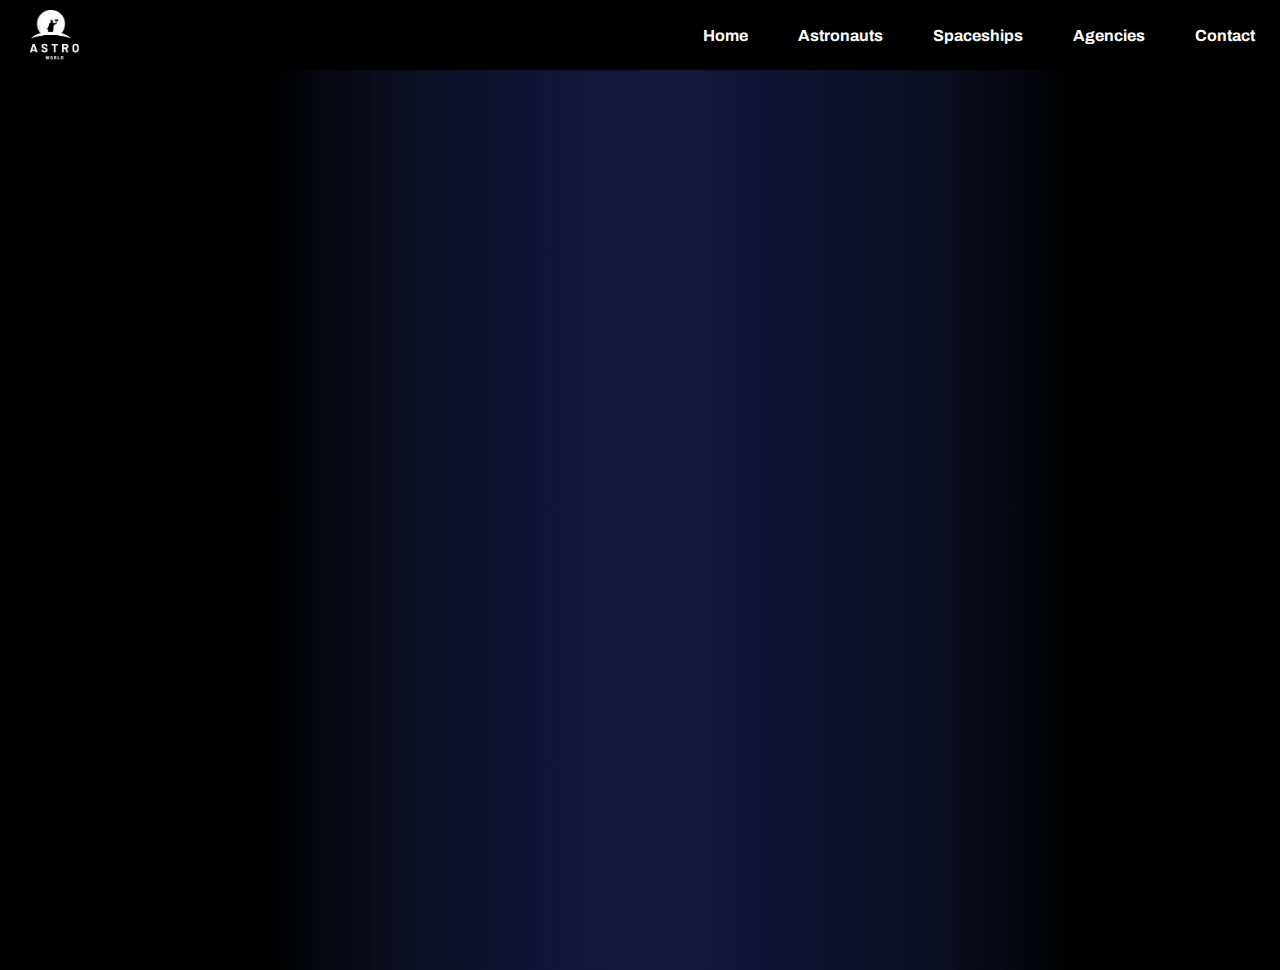
<file: agencies.html>
<!DOCTYPE html>
<html lang="en">
  <head>
    <meta charset="UTF-8" />

    <meta name="viewport" content="width=device-width, initial-scale=1.0" />
    <title>Document</title>
    <link href="./astronauts.css" rel="stylesheet" type="text/css" />

    <link href="./agencie.css" rel="stylesheet" type="text/css" />
    <link href="./welcome.css" type="text/css" rel="stylesheet" />
    <script src="./Navbar.js" type="text/javascript" defer></script>
    <script type="module" src="./Agencie.js"></script>
  </head>
  <body>
    <custom-navbar></custom-navbar>
    <div class="rocket-loader">
      <div class="rocket">
        <div class="rocket-extras"></div>
        <div class="jet"><span></span></div>
      </div>
    </div>
    <div class="wrapper">
      <div class="group"></div>
    </div>
  </body>
</html>
</file>
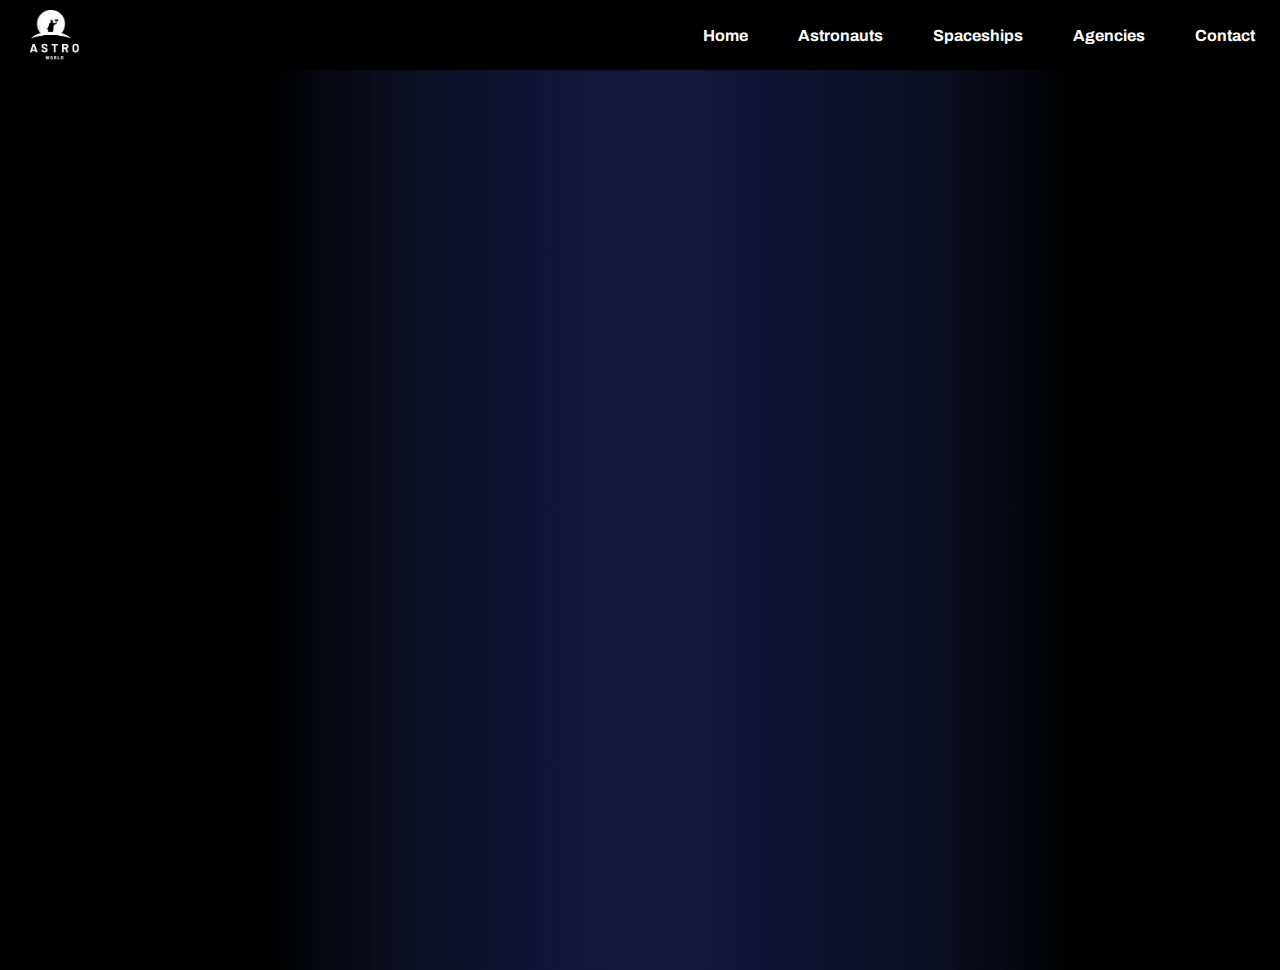
<file: astronauts.html>
<!DOCTYPE html>
<html lang="en">
  <head>
    <meta charset="UTF-8" />

    <meta name="viewport" content="width=device-width, initial-scale=1.0" />
    <title>Document</title>
    <link href="./astronauts.css" rel="stylesheet" type="text/css" />
    <link href="./welcome.css" type="text/css" rel="stylesheet" />
    <script src="./Navbar.js" type="text/javascript" defer></script>
    <script type="module" src="./Astronauts.js"></script>
  </head>
  <body>
    <custom-navbar></custom-navbar>
    <div class="rocket-loader">
      <div class="rocket">
        <div class="rocket-extras"></div>
        <div class="jet"><span></span></div>
      </div>
    </div>
    <div class="page-container">
      <div class="pagination"></div>
      <div class="astronauts-container"></div>
    </div>
  </body>
</html>
</file>
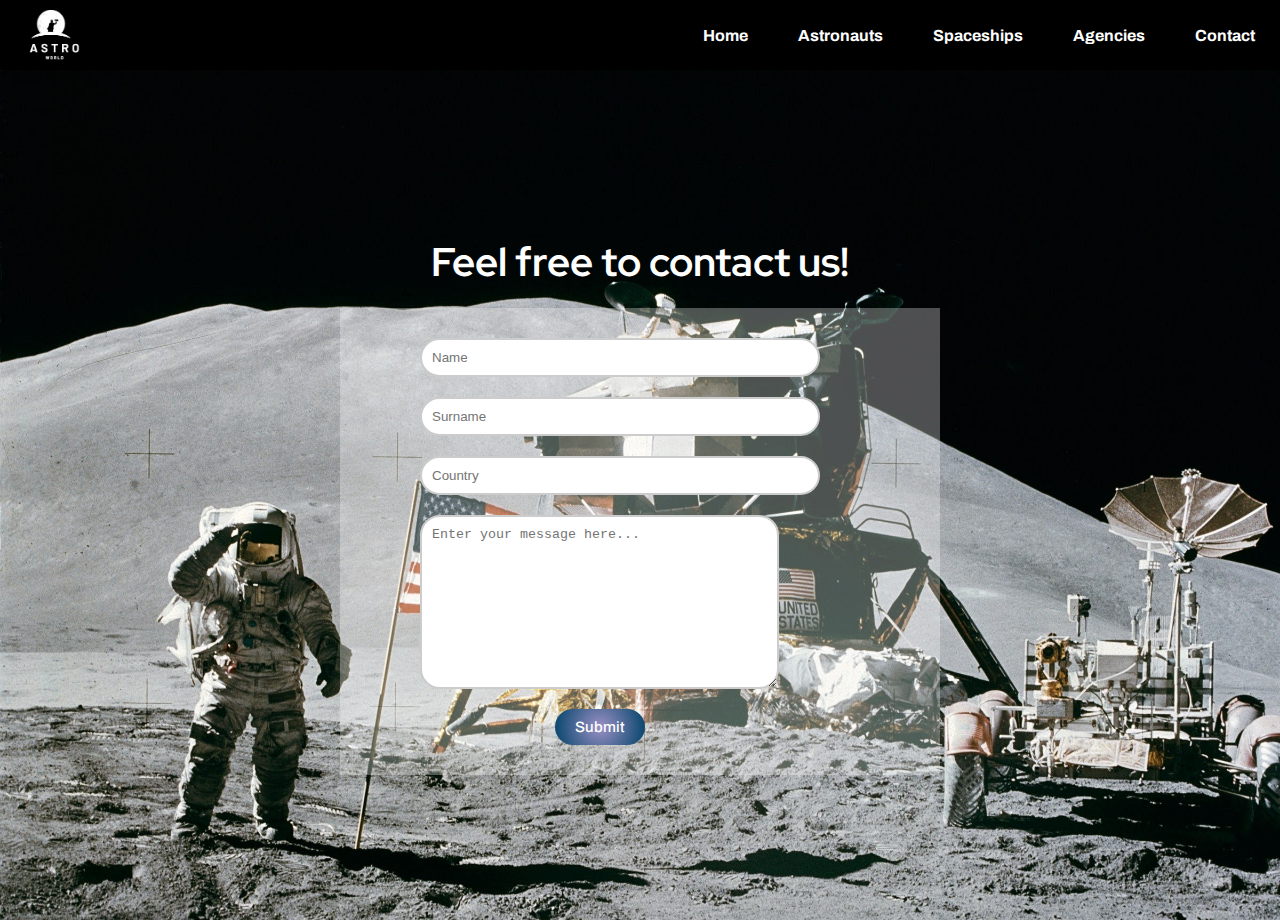
<file: contact.html>
<!DOCTYPE html>
<html lang="en">
  <head>
    <meta charset="UTF-8" />
    <meta name="viewport" content="width=device-width, initial-scale=1.0" />
    <title>Document</title>
    <link href="./contact.css" rel="stylesheet" />
    <link href="./welcome.css" rel="stylesheet" />

    <link href="./astronauts.css" rel="stylesheet" />

    <script src="./Navbar.js" type="text/javascript" defer></script>
  </head>
  <body>
    <custom-navbar></custom-navbar>

    <div class="contact-wrapper">
      <p class="xl">Feel free to contact us!</p>
      <div class="white-box">
        <form class="frm">
          <div class="right">
            <input type="text" placeholder="Name" />

            <input type="text" placeholder="Surname" />
            <input type="text" placeholder="Country" />

            <textarea
              placeholder="Enter your message here..."
              cols="40"
              rows="10"
            ></textarea>
            <button class="button-1">Submit</button>
          </div>
        </form>
      </div>
    </div>
  </body>
</html>
</file>
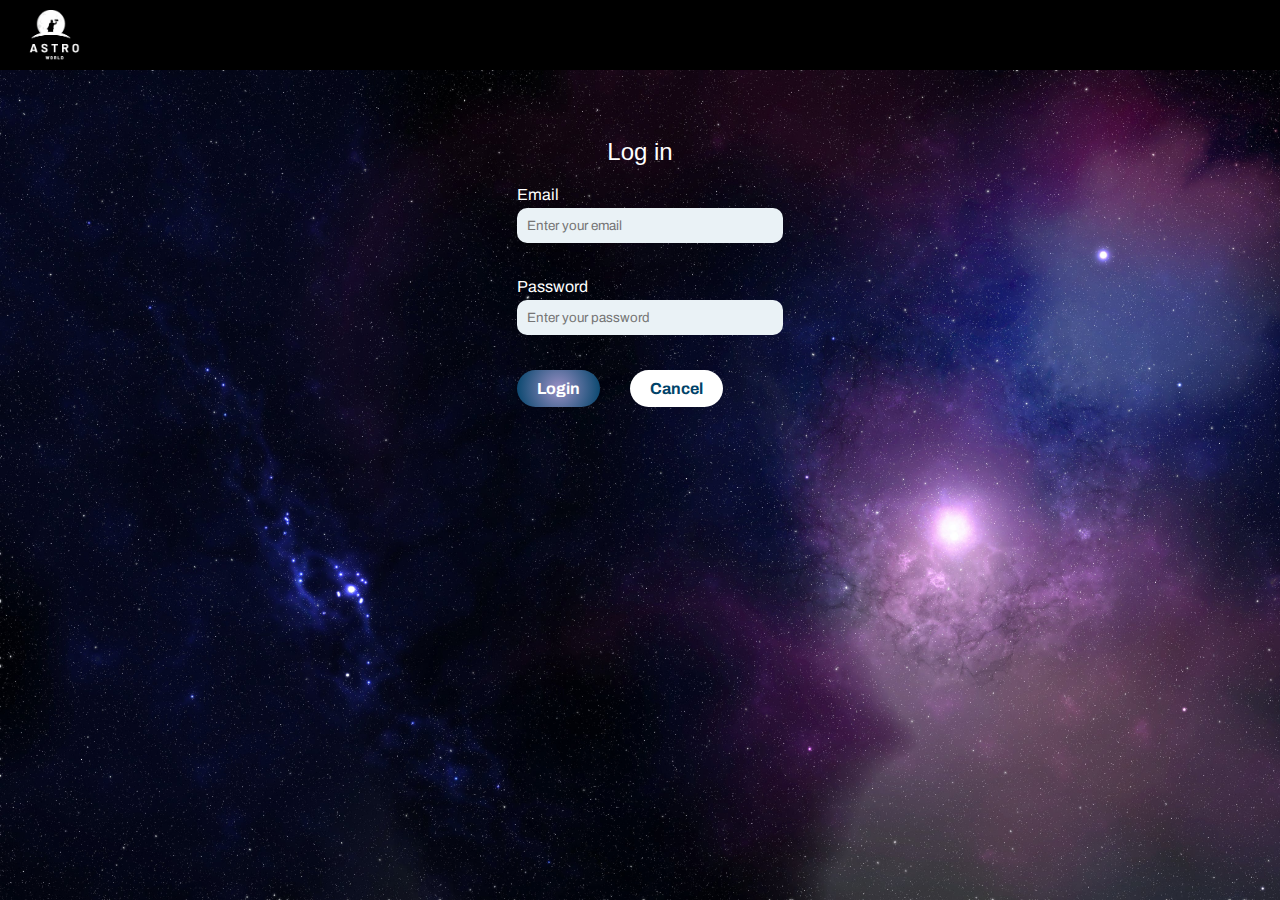
<file: login.html>
<!DOCTYPE html>
<html lang="en">
  <head>
    <meta charset="UTF-8" />
    <meta name="viewport" content="width=device-width, initial-scale=1.0" />
    <title>Login</title>
    <link href="./welcome.css" rel="stylesheet" type="text/css" />
    <link href="login.css" rel="stylesheet" type="text/css" />
    <script
      src="./Header.js"
      type="text/javascript"
      defer
    ></script>
    <script
      src="./Login.js"
      type="text/javascript"
      defer
    ></script>
  </head>
  <body>
    <header-component></header-component>
    <div class="container">
        <div class="box">
      <p class="big-text">Log in</p>
      <form class="form">
        <div>
        <label for="email">Email</label>
        <input
          type="email"
          id="email"
          name="email"
          placeholder="Enter your email"
          required
        />
    </div>
    <div>
        <label for="password">Password</label>
        <input
          type="password"
          id="password"
          name="password"
          placeholder="Enter your password"
          required
        />
    </div>
        <div class="btn-group">
        <button class="button-1" type="submit" onclick="validateForm()">Login</button>
        <button class="button-2"><a href="./index.html" class="link2">Cancel</button>
        </div>
      </form>
    </div>
    </div>
  </body>
</html>
</file>
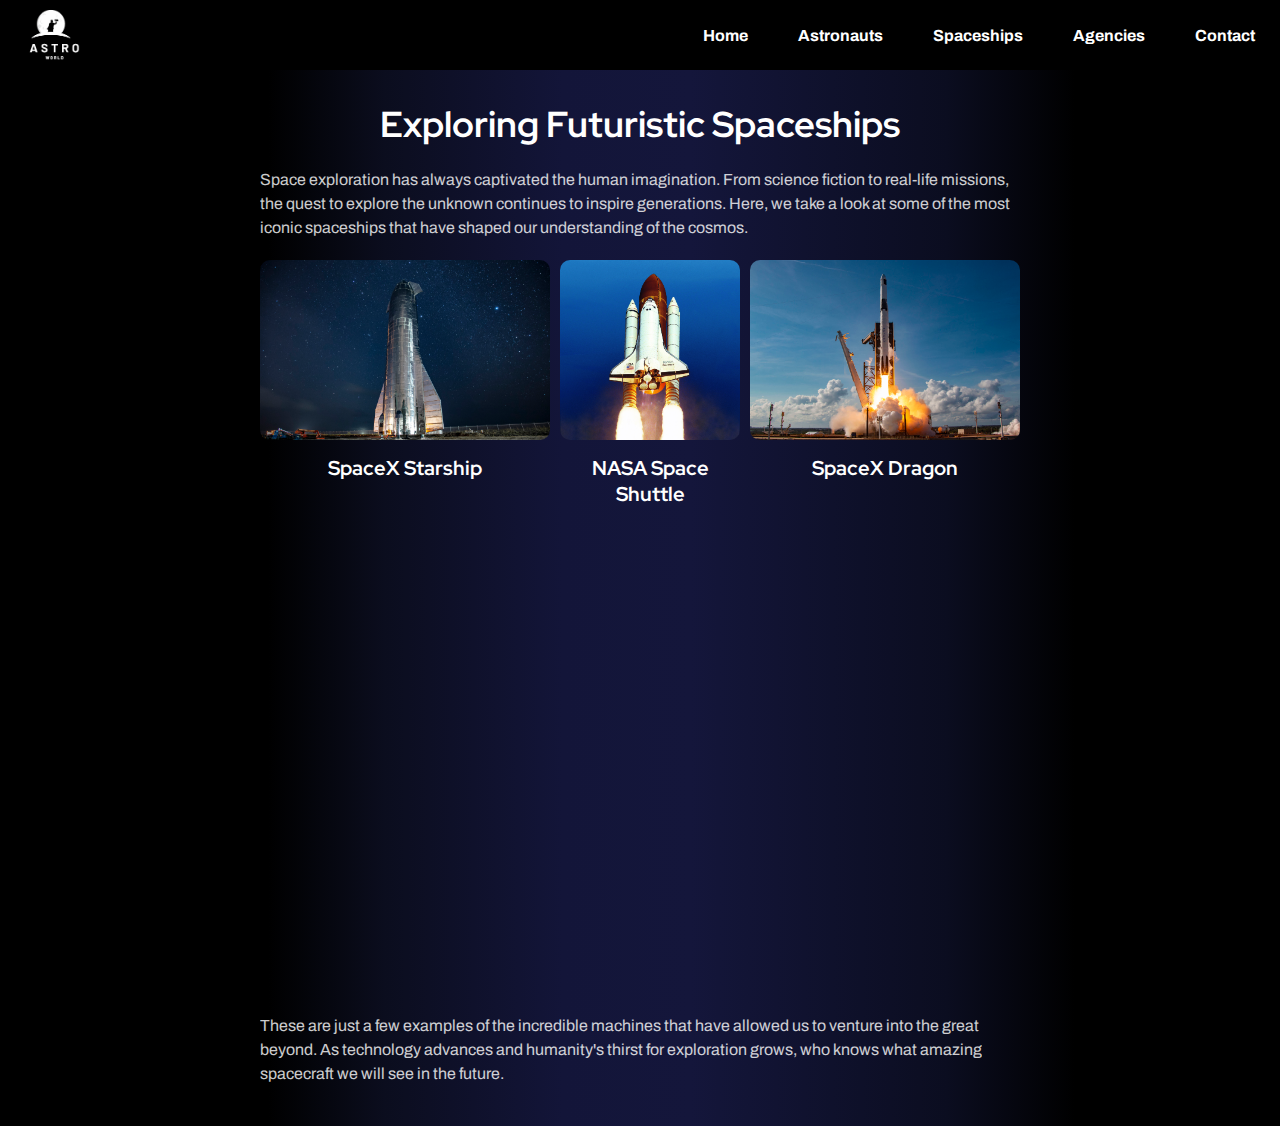
<file: spaceships.html>
<!DOCTYPE html>
<html lang="en">
  <head>
    <meta charset="UTF-8" />
    <meta name="viewport" content="width=device-width, initial-scale=1.0" />
    <title>Futuristic Spaceships</title>

    <script src="./Navbar.js" type="text/javascript" defer></script>
    <link rel="stylesheet" href="spaceships.css" />
  </head>
  <body>
    <custom-navbar></custom-navbar>
    <div class="container">
      <h1 class="title">Exploring Futuristic Spaceships</h1>

      <p class="intro-text">
        Space exploration has always captivated the human imagination. From
        science fiction to real-life missions, the quest to explore the unknown
        continues to inspire generations. Here, we take a look at some of the
        most iconic spaceships that have shaped our understanding of the cosmos.
      </p>

      <div class="spaceships">
        <div class="spaceship">
          <img class="img" src="./spacex.jpg" alt="Spaceship 1" />
          <h2 class="spaceship-name">SpaceX Starship</h2>
        </div>
        <div class="spaceship">
          <img class="img" src="./nasa.jpg" alt="Spaceship 2" />
          <h2 class="spaceship-name">NASA Space Shuttle</h2>
        </div>
        <div class="spaceship">
          <img class="img" src="./dragon.jpg" alt="Spaceship 3" />
          <h2 class="spaceship-name">SpaceX Dragon</h2>
        </div>
      </div>

      <div class="video-container">
        <iframe
          width="560"
          height="315"
          src="https://www.youtube.com/embed/zsJpUCWfyPE?si=0t96UZcZOCO7fl4Z"
          title="YouTube video player"
          frameborder="0"
          allow="accelerometer; autoplay; clipboard-write; encrypted-media; gyroscope; picture-in-picture; web-share"
          allowfullscreen
        ></iframe>
      </div>

      <p class="outro-text">
        These are just a few examples of the incredible machines that have
        allowed us to venture into the great beyond. As technology advances and
        humanity's thirst for exploration grows, who knows what amazing
        spacecraft we will see in the future.
      </p>
    </div>
  </body>
</html>
</file>
<file: astronauts.css>
@import url("https://fonts.googleapis.com/css2?family=Red+Hat+Display:wght@400;500;600;700;900&display=swap");
@import url("https://fonts.googleapis.com/css2?family=Archivo:wght@100;200;300;400;500;600;700;800;900&display=swap");

* {
  margin: 0;
  padding: 0;
  box-sizing: border-box;
}
.astronauts-container {
  display: flex;
  flex-wrap: wrap;
  justify-content: center;
  align-items: center;
  gap: 10px;
  margin-top: 20px;
}
.page-container {
  background: linear-gradient(
    90deg,
    rgba(0, 0, 0, 1) 21%,
    rgb(11, 13, 30) 30%,
    rgb(19, 21, 57) 44%,
    rgb(20, 22, 59) 54%,
    rgb(11, 13, 32) 74%,
    rgba(0, 0, 0, 1) 84%
  );
  height: fit-content;
  display: flex;
  align-items: center;
  flex-direction: column-reverse;
  min-height: 100vh;
}
.bio {
  padding: 10px;
}
.xl {
  font-size: 4rem;
  font-weight: 700;
  color: white;
  font-family: "Red Hat Display", sans-serif;
  padding: 20px;
}
.socials {
  display: flex;
  gap: 20px;
  padding: 20px;
  margin-top: auto;
  border-top: 1px solid gray;
}
.socials img {
  width: 35px;
  height: auto;
}
.birth-death,
.age {
  display: inline-block;
  margin-right: 10px;
}
.astronaut-card {
  margin-top: 10px;
  max-width: 400px;
  background-color: rgb(11, 11, 11);
  color: white;
  border-radius: 20px;
  padding: 15px;
  min-height: 700px;
  display: flex;
  flex-direction: column;
  align-items: center;
  text-align: justify;
  font-family: "Archivo";
  margin-bottom: 10px;
}
.birth-death {
  font-weight: bold;
}

.text-container {
  display: flex;
  flex-direction: column;
}
.text-container {
  display: flex;
  flex-wrap: wrap;
  padding: 10px;
}

.text-container > p {
  margin-right: 20px;
}
.profile-picture {
  width: 100%;
  height: auto;
  max-height: 180px;
  max-width: 180px;
  border-radius: 50%;
  padding: 10px;
}

.pagination {
  width: 100%;
  color: white;
  display: flex;
  justify-content: space-evenly;
  align-items: center;
  padding: 60px;
}
.pagination button {
  font-weight: 600;
  padding: 15px 40px;
  font-size: 1.5rem;
}
@import url("https://fonts.googleapis.com/css?family=Ubuntu:400,400i,700,700i");

*,
*:before,
*:after {
  margin: 0;
  padding: 0;
  word-break: break-all;
  box-sizing: border-box;
}

html {
  font-size: 10px;
}

body {
  font-family: "Ubuntu", sans-serif;
  color: #6e6e6e;
  font-size: 1.6rem;
}

header,
footer {
  display: block;
}

/* a:link,
a:visited {
  color: #4d4d4d;
  text-decoration: none;a
} */

img {
  border: 0;
}

ul {
  list-style: none;
}

.center {
  margin: auto;
  width: 110rem;
}

.rocket-loader {
  -webkit-animation: moveParticles 6s linear infinite;
  animation: moveParticles 6s linear infinite;
  background: linear-gradient(90deg, gray, transparent 10%) 0 20%/180% 0.2rem
      repeat-x,
    linear-gradient(90deg, gray, transparent 20%) 0 80%/150% 0.2rem repeat-x,
    linear-gradient(90deg, gray, transparent 5%) 0 65%/100% 0.2rem repeat-x,
    linear-gradient(90deg, gray, transparent 5%) 0 40%/220% 0.2rem repeat-x,
    linear-gradient(0, white, white);
  border: 1px solid rgba(0, 0, 0, 0.1);
  border-radius: 50%;
  box-shadow: inset 0 0 60px 0 rgba(0, 0, 0, 0.1);
  height: 125px;
  left: 50%;
  overflow: hidden;
  position: absolute;
  text-align: center;
  top: 50%;
  transform: translate(-50%, -50%);
  width: 125px;
}
.rocket-loader::before {
  -webkit-animation: blink 1s infinite;
  animation: blink 1s infinite;
  bottom: 6%;
  content: "Loading...";
  font-size: 12px;
  left: 0;
  position: absolute;
  right: 0;
}

@-webkit-keyframes moveParticles {
  100% {
    background-position-x: -500rem;
  }
}

@keyframes moveParticles {
  100% {
    background-position-x: -500rem;
  }
}
.rocket {
  -webkit-animation: moveRocket 2s linear infinite;
  animation: moveRocket 2s linear infinite;
  background: lightgray;
  background: linear-gradient(#990000, red, #990000);
  border-left: 3px solid rgba(0, 0, 0, 0.4);
  border-radius: 50%/30%;
  height: 15%;
  left: 50%;
  position: absolute;
  top: 50%;
  transform: translate(-50%, -50%);
  width: 35%;
}
.rocket::before,
.rocket::after {
  content: "";
  position: absolute;
}
.rocket::before {
  -webkit-animation: rotateFins 1s infinite;
  animation: rotateFins 1s infinite;
  background: #bababa;
  background: linear-gradient(#990000, red, #990000);
  border: 2px solid transparent;
  border-radius: 0 50% 50% 0;
  height: 140%;
  top: 50%;
  transform: translate(0, -50%);
  left: 6px;
  width: 20%;
}
.rocket::after {
  border: 7px solid transparent;
  border-left: 14px solid rgba(0, 0, 0, 0.4);
  border-radius: 15%;
  right: -16px;
  top: 2px;
}
.rocket-extras {
  -webkit-animation: moveExtras 1s infinite;
  animation: moveExtras 1s infinite;
  background: rgba(0, 0, 0, 0.4);
  height: 2px;
  left: 12px;
  margin: -2px 0 0;
  position: absolute;
  top: 50%;
  transform: translate(0, -50%);
  width: 10px;
}
.rocket-extras::before,
.rocket-extras::after {
  content: "";
  position: absolute;
}
.rocket-extras::before {
  background: white;
  border-radius: 50%;
  height: 5px;
  right: -7px;
  top: -1px;
  width: 5px;
}
.rocket-extras::after {
  background: #cc0000;
  border-top: 1px solid #660000;
  height: 1px;
  left: -10px;
  top: 1px;
  width: 6px;
}

@-webkit-keyframes moveRocket {
  0%,
  100% {
    transform: translate(-50%, calc(-50% - 1rem));
  }
  50% {
    transform: translate(-50%, calc(-50% + 1rem));
  }
}

@keyframes moveRocket {
  0%,
  100% {
    transform: translate(-50%, calc(-50% - 1rem));
  }
  50% {
    transform: translate(-50%, calc(-50% + 1rem));
  }
}
@-webkit-keyframes rotateFins {
  0%,
  100% {
    height: 140%;
  }
  50% {
    border-top: 2px solid #660000;
    border-bottom: 2px solid #660000;
    height: 110%;
  }
}
@keyframes rotateFins {
  0%,
  100% {
    height: 140%;
  }
  50% {
    border-top: 2px solid #660000;
    border-bottom: 2px solid #660000;
    height: 110%;
  }
}
@-webkit-keyframes moveExtras {
  0%,
  100% {
    transform: translate(0, calc(-50% + 0.1rem));
  }
  50% {
    transform: translate(0, calc(-50% - 0.1rem));
  }
}
@keyframes moveExtras {
  0%,
  100% {
    transform: translate(0, calc(-50% + 0.1rem));
  }
  50% {
    transform: translate(0, calc(-50% - 0.1rem));
  }
}
.jet {
  height: 10px;
  left: -10px;
  position: absolute;
  top: calc(50% - 5px);
  width: 10px;
}
.jet::before,
.jet::after,
.jet span {
  -webkit-animation: moveSmoke 0.3s infinite;
  animation: moveSmoke 0.3s infinite;
  background: #e09100;
  border-radius: 50%;
  content: "";
  filter: blur(2px);
  height: 8px;
  left: -6px;
  opacity: 1;
  position: absolute;
  transform: translate(0, 0) scale(1);
  top: 1px;
  width: 15px;
}
.jet::after {
  -webkit-animation-delay: 0.1s;
  animation-delay: 0.1s;
}
.jet span {
  -webkit-animation-delay: 0.2s;
  animation-delay: 0.2s;
}

@-webkit-keyframes moveSmoke {
  100% {
    filter: blur(3px);
    opacity: 0;
    transform: translate(-40px, 0) scale(2);
  }
}

@keyframes moveSmoke {
  100% {
    filter: blur(3px);
    opacity: 0;
    transform: translate(-40px, 0) scale(2);
  }
}
@-webkit-keyframes blink {
  0%,
  100% {
    opacity: 1;
  }
  50% {
    opacity: 0.2;
  }
}
@keyframes blink {
  0%,
  100% {
    opacity: 1;
  }
  50% {
    opacity: 0.2;
  }
}
.rocket-loader {
  display: none;
}
</file>
<file: agencie.css>
.group {
  display: flex;
  flex-wrap: wrap;

  background-size: cover;
  background-repeat: no-repeat;
  gap: 30px;
  justify-content: center;
}
.group > .astronaut-card {
  min-height: 500px;
  min-width: 350px;
}
.profile-picture {
  width: 100%;
  height: auto;
  border-radius: 0;
}
.alt {
  padding: 30px;
  font-weight: 700;
  font-size: 2rem;
}
.agency-box {
  margin-top: 20px;
  border-top: 1px solid gray;
  padding: 30px;
}
.agency-box > p {
  padding: 3px;
}
.search {
  justify-content: center;
  display: flex;
  margin-bottom: auto;
  width: 100%;
  padding: 30px;
  gap: 5px;
}
.search button {
  padding: 10px;
  border-radius: 20px;
  cursor: pointer;
  width: 80px;
  font-size: 16px;
  font-weight: bold;
}
.wrapper {
  display: flex;
  flex-direction: column-reverse;
  align-items: center;
  background: rgb(0, 0, 0);
  background: linear-gradient(
    90deg,
    rgba(0, 0, 0, 1) 21%,
    rgb(11, 13, 30) 30%,
    rgb(19, 21, 57) 44%,
    rgb(20, 22, 59) 54%,
    rgb(11, 13, 32) 74%,
    rgba(0, 0, 0, 1) 84%
  );
  justify-content: center;
  min-height: 100vh;
}
#searchInput {
  border-radius: 20px;
  width: 300px;
  height: 40px;
  border: 1px solid white;
  padding: 10px;
  background-color: transparent;
  color: white;
}
</file>
<file: welcome.css>
@import url("https://fonts.googleapis.com/css2?family=Red+Hat+Display:wght@400;500;600;700;900&display=swap");
@import url("https://fonts.googleapis.com/css2?family=Archivo:wght@100;200;300;400;500;600;700;800;900&display=swap");

* {
  margin: 0;
  padding: 0;
  box-sizing: border-box;
}

.video-bg {
  width: 100%;
  height: auto;
  position: absolute;
}

.welcome-content {
  z-index: 1;
  position: relative;
  display: flex;
  flex-direction: column;
  align-items: last baseline;
  margin-top: 2rem;
  gap: 20px;
  padding: 40px;
  margin-right: 4rem;
}

.text-group {
  display: flex;
  flex-direction: column;
  align-items: last baseline;
  padding: 10px;
  width: 100%;
}

.big-title {
  font-family: "Red Hat Display", sans-serif;
  font-weight: 900;
  font-size: 4rem;
  color: white;
  text-shadow: 2px 2px 4px rgba(0, 0.5, 0.5, 1);
  text-align: center;
}

.big-text {
  color: white;
  font-size: 1.5rem;
  font-family: "Segoe UI", Tahoma, Geneva, Verdana, sans-serif;
  text-align: center;
}
.btn-group {
  display: flex;
  gap: 30px;
  justify-content: flex-end;
  padding-right: 30px;
  color: white;
  width: 100%;
}

.button-2 {
  font-size: 1em;
  padding: 10px 20px;
  border-radius: 50px;
  cursor: pointer;
  outline: none;
  font-family: "Archivo", sans-serif;
  background: white;
  color: #004369;
  font-weight: bold;
  border: 0;
  text-decoration: none;
}

.button-1 {
  font-size: 1rem;
  padding: 10px 20px;
  border-radius: 50px;
  cursor: pointer;
  border: 0;
  outline: none;
  font-weight: bold;
  font-family: "Archivo", sans-serif;
  background: radial-gradient(circle, #9b90c5, #004369);
  color: white !important;
  text-decoration: none;
}

.button-1:hover,
.button-2:hover {
  opacity: 0.9;
}
.button-1:hover,
.button-1:visited {
  color: white !important;
}

.button-1:hover {
  opacity: 0.9;
}
.basic-text {
  color: white;
  width: 50%;
  text-align: justify;
  font-family: "Archivo", sans-serif;
  padding: 20px;
  background-color: rgba(155, 144, 197, 0.1);
  line-height: 1.5;
  font-size: 15px;
}

.link1,
.link2 {
  text-decoration: none;
}
.button-1 a {
  color: white;
}
.button-2 a {
  color: #004369;
}
@media screen and (max-width: 768px) {
  .welcome-content {
    margin: 2rem auto;
    padding: 20px;
    margin-right: 0;
  }

  .big-title {
    font-size: 3rem;
  }

  .big-text {
    font-size: 1.2rem;
  }

  .btn-group {
    justify-content: center;
    padding-right: 0;
  }

  .basic-text {
    width: 90%;
    font-size: 12px;
  }
}

@media screen and (max-width: 1300px) {
  .video-bg {
    display: none;
  }

  body {
    background: linear-gradient(to right, #004369, #9b90c5);
    animation: gradientAnimation 10s infinite;
    display: flex;
    flex-direction: column;
    z-index: 0;
  }
}

@keyframes gradientAnimation {
  0% {
    background-position: 0% 50%;
  }
  50% {
    background-position: 100% 50%;
  }
  100% {
    background-position: 0% 50%;
  }
}
</file>
<file: contact.css>
* {
  padding: 0;
  margin: 0;
  box-sizing: border-box;
}

.contact-wrapper {
  width: 100%;
  min-height: calc(100vh - 50px);
  background-image: url("./moon-landing.jpg");
  background-size: cover;
  background-repeat: no-repeat;
  display: flex;
  justify-content: center;
  flex-direction: column;
  align-items: center;
}

.white-box {
  padding: 30px;
  width: 80%;
  max-width: 600px;
  background-color: rgba(255, 255, 255, 0.3);
}

input[type="text"],
textarea {
  border: 2px solid #ccc;
  border-radius: 20px;
  padding: 10px;
  margin-bottom: 20px;
  max-width: 400px;
  box-sizing: border-box;
}

.right button {
  font-weight: 500;
  font-size: 15px;
  align-self: center;
}

.right {
  margin-left: 0;
  display: flex;
  flex-direction: column;
}

.frm {
  display: flex;
  flex-direction: column;
}

@media screen and (min-width: 768px) {
  .white-box {
    width: 60%;
  }

  .right {
    margin-left: 50px;
  }

  .frm {
    flex-direction: row;
  }

  input[type="text"] {
    width: 120%;
  }
}
</file>
<file: login.css>
@import url("https://fonts.googleapis.com/css2?family=Red+Hat+Display:wght@400;500;600;700;900&display=swap");
@import url("https://fonts.googleapis.com/css2?family=Archivo:wght@100;200;300;400;500;600;700;800;900&display=swap");

* {
  margin: 0;
  padding: 0;
  box-sizing: border-box;
}
.container {
  background-image: url("./login&registation.jpg");
  background-size: cover;
  width: 100%;
  background-repeat: no-repeat;
  height: calc(100vh - 70px);
  display: flex;
  flex-direction: column;
  align-items: center;
  gap: 25px;
}
.box {
  margin-top: 3rem;
}
p {
  padding: 20px;
  text-align: center;
}
form {
  display: flex;
  flex-direction: column;
  gap: 25px;
  padding-left: 20px;
}
label {
  color: white;
  display: block;
  margin-bottom: 5px;
  font-family: "Archivo", sans-serif;
}

input {
  width: 100%;
  padding: 10px;
  margin-bottom: 10px;
  border: none;
  border-radius: 10px;
  background-color: #eaf2f6;
  font-family: "Archivo", sans-serif;
}
</file>
<file: spaceships.css>
@import url("https://fonts.googleapis.com/css2?family=Red+Hat+Display:wght@400;500;600;700;900&display=swap");
@import url("https://fonts.googleapis.com/css2?family=Archivo:wght@100;200;300;400;500;600;700;800;900&display=swap");
body {
  font-family: "Red Hat Display", sans-serif;

  background: linear-gradient(
    90deg,
    rgba(0, 0, 0, 1) 21%,
    rgb(11, 13, 30) 30%,
    rgb(19, 21, 57) 44%,
    rgb(20, 22, 59) 54%,
    rgb(11, 13, 32) 74%,
    rgba(0, 0, 0, 1) 84%
  );
  color: #ffffff;
}
* {
  margin: 0;
  padding: 0;
  box-sizing: border-box;
}

.container {
  max-width: 800px;
  margin: 0 auto;
  padding: 20px;
}

.title {
  font-size: 36px;
  text-align: center;
  margin-bottom: 20px;
}

.intro-text,
.outro-text {
  font-size: 16px;
  line-height: 1.5;
  margin-bottom: 20px;
  font-family: "Archivo", sans-serif;
}

.spaceships {
  display: flex;
  justify-content: space-between;
  margin-bottom: 40px;
  gap: 10px;
}

.spaceship {
  text-align: center;
}

.img {
  max-height: 350px;
  width: 100%;

  border-radius: 10px;
}

.spaceship-name {
  font-size: 20px;
}

.video-container {
  position: relative;
  width: 100%;
  padding-top: 56.25%;
  margin-bottom: 40px;
}

.video-container iframe {
  position: absolute;
  top: 0;
  left: 0;
  width: 100%;
  height: 100%;
}

.title,
.spaceship-name {
  margin-top: 10px;
  color: white;
}

.intro-text,
.outro-text {
  opacity: 0.8;
}

.video-container {
  overflow: hidden;
  border-radius: 10px;
}
</file>
